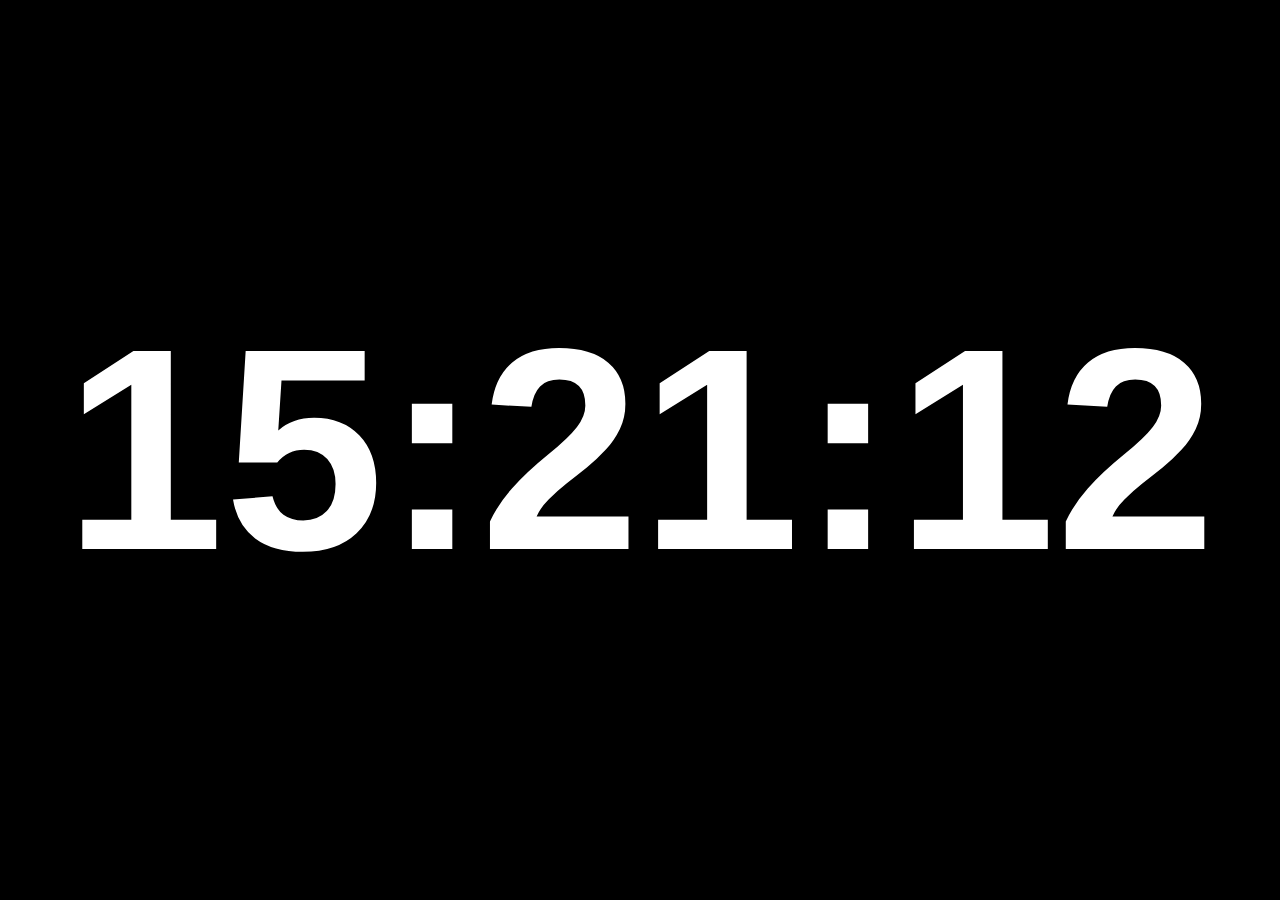
<file: index.html>
<!DOCTYPE html>
<html style="height:100%; margin:0; padding:0" lang="de">
    <head>
        <meta http-equiv="Content-Type" content="text/html; charset=UTF-8">
        <meta name="viewport" content="width=device-width, initial-scale=1">
        <meta 
            name="description"
            content="this site just shows the time set on your device.
            But in big and on a nice black background.">
        <link rel="icon" type="image/x-icon" href="/favicon.ico">
        <title>time.orw-media.com | Client Time</title>
        <style type="text/css">
            /* Customizable font and colors */
            html {
                background: #000000;
                font-family: sans-serif;
                font-weight: bold;
                color: #FFFFFF;
            }
        </style>
    </head>

    <body style="display:flex; height:100%; margin:0; padding:0; justify-content:center; align-items:center">
        <span id="clocktext" style="font-kerning: none; font-size: 323.775pt;">11:46:20</span>

        <script>
            "use strict";

            var textElem = document.getElementById("clocktext");
            var targetWidth = 0.9;  // Proportion of full screen width
            var curFontSize = 20;  // Do not change

            function updateClock() {
                var d = new Date();
                var s = "";
                s += (10 > d.getHours  () ? "0" : "") + d.getHours  () + ":";
                s += (10 > d.getMinutes() ? "0" : "") + d.getMinutes() + ":";
                s += (10 > d.getSeconds() ? "0" : "") + d.getSeconds();
                textElem.textContent = s;
                setTimeout(updateClock, 1000 - d.getTime() % 1000 + 20);
            }

            function updateTextSize() {
                for (var i = 0; 3 > i; i++) {  // Iterate for better better convergence
                    curFontSize *= targetWidth / (textElem.offsetWidth / textElem.parentNode.offsetWidth);
                    textElem.style.fontSize = curFontSize + "pt";
                }
            }

            updateClock();
            updateTextSize();
            window.addEventListener("resize", updateTextSize);
        </script>
    </body>
</html>
</file>
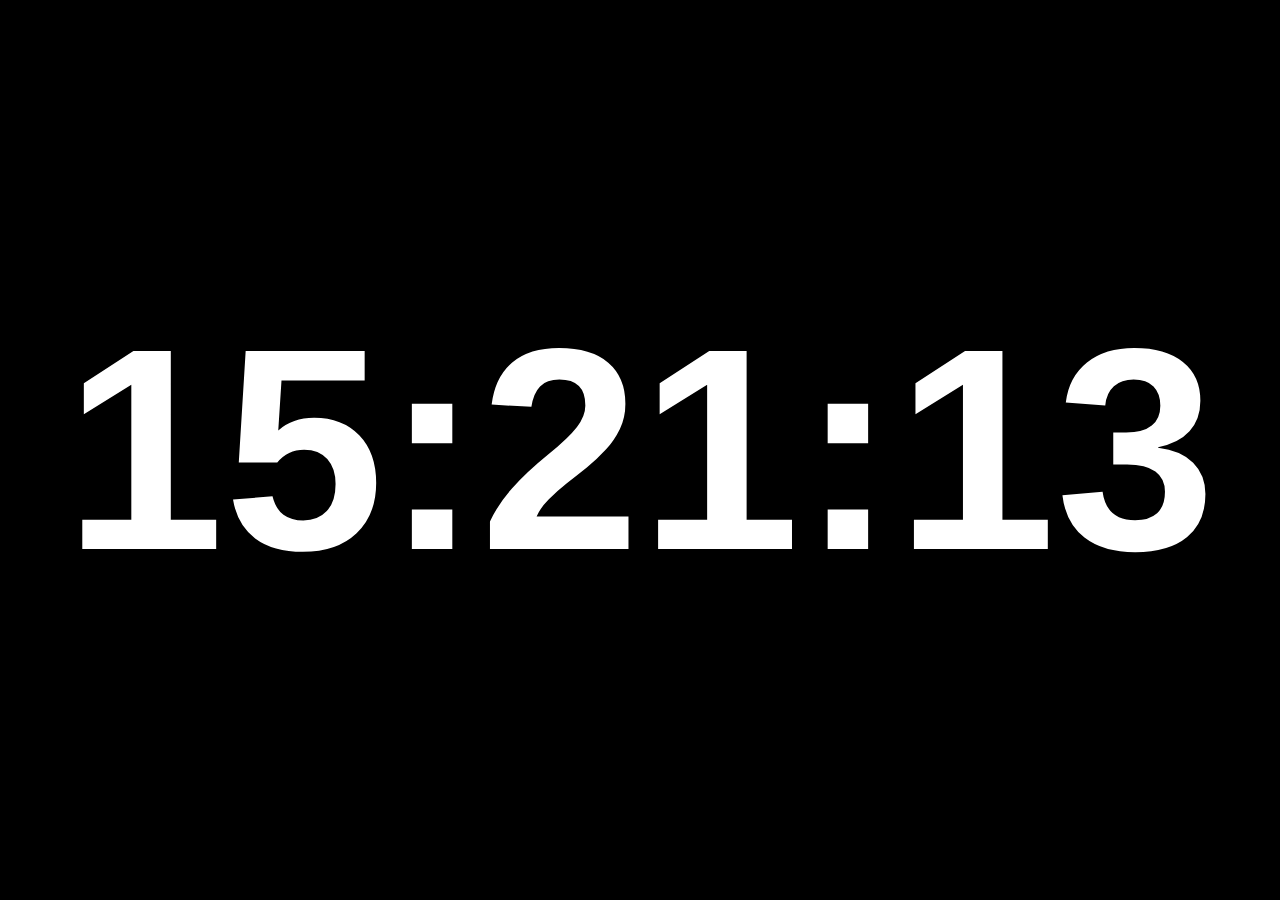
<file: client-time/index.html>
<!DOCTYPE html>
<html style="height:100%; margin:0; padding:0"><head><meta http-equiv="Content-Type" content="text/html; charset=UTF-8">
<link rel="icon" type="image/x-icon" href="/favicon.ico">

    <title>time.shoellein.de | Client Time</title>
    <style type="text/css">
        /* Customizable font and colors */
        html {
            background: #000000;
            font-family: sans-serif;
            font-weight: bold;
            color: #FFFFFF;
        }
    </style>
    </head>

    <body style="display:flex; height:100%; margin:0; padding:0; justify-content:center; align-items:center">
        <span id="clocktext" style="font-kerning: none; font-size: 323.775pt;">11:46:20</span>

        <script>
            "use strict";

            var textElem = document.getElementById("clocktext");
            var targetWidth = 0.9;  // Proportion of full screen width
            var curFontSize = 20;  // Do not change

            function updateClock() {
                var d = new Date();
                var s = "";
                s += (10 > d.getHours  () ? "0" : "") + d.getHours  () + ":";
                s += (10 > d.getMinutes() ? "0" : "") + d.getMinutes() + ":";
                s += (10 > d.getSeconds() ? "0" : "") + d.getSeconds();
                textElem.textContent = s;
                setTimeout(updateClock, 1000 - d.getTime() % 1000 + 20);
            }

            function updateTextSize() {
                for (var i = 0; 3 > i; i++) {  // Iterate for better better convergence
                    curFontSize *= targetWidth / (textElem.offsetWidth / textElem.parentNode.offsetWidth);
                    textElem.style.fontSize = curFontSize + "pt";
                }
            }

            updateClock();
            updateTextSize();
            window.addEventListener("resize", updateTextSize);
        </script>
    </body>
</html>
</file>
